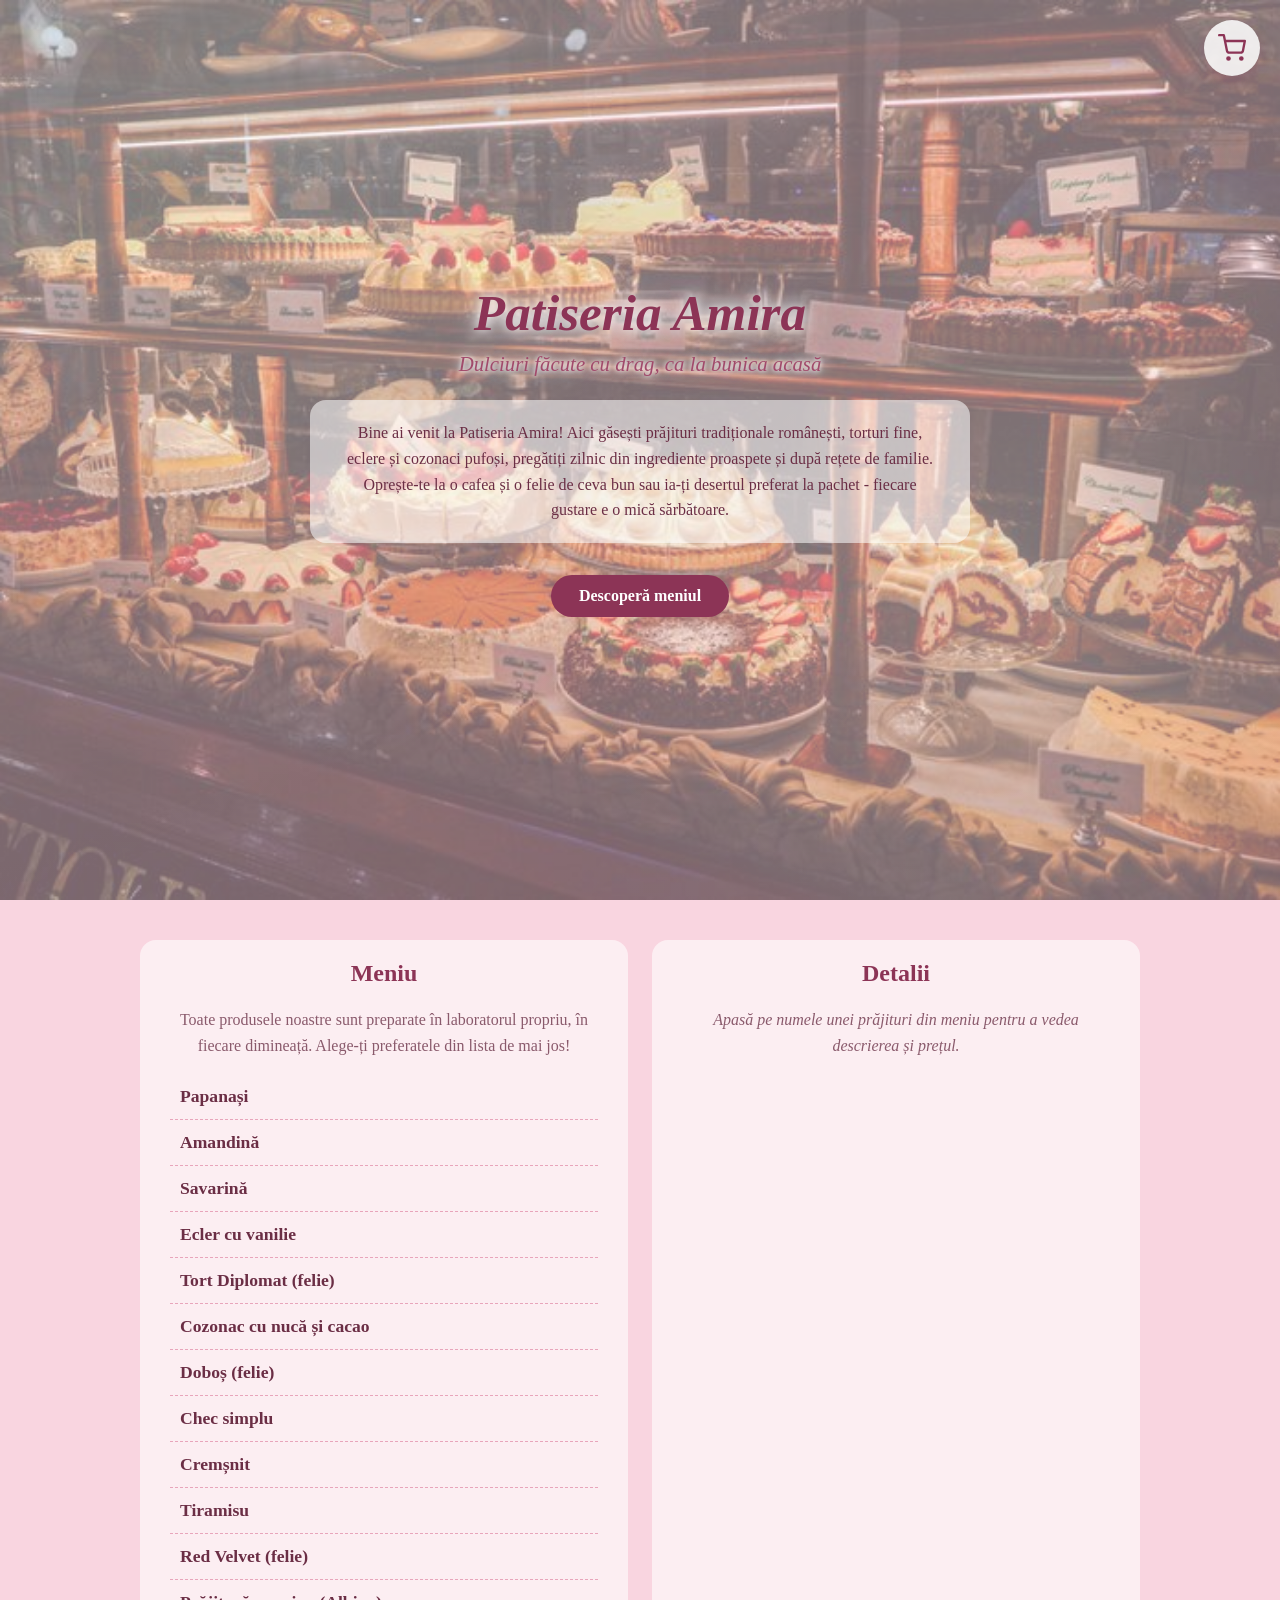
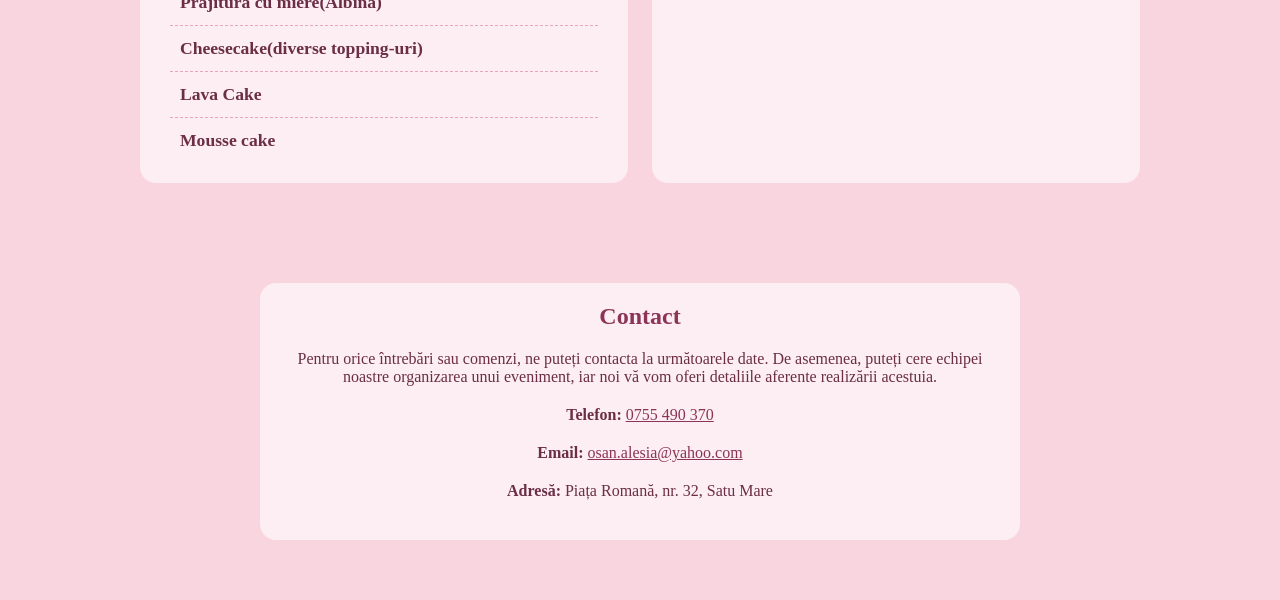
<file: index.html>
<!DOCTYPE html>
<html lang="ro">
    <head>
        <meta charset="UTF-8">
        <meta name="viewport" content="width=device-width, initial-scale=1.0">
        <title>Patiseria Amira</title>
        <link rel="stylesheet" href="index.css">
    </head>
    <body>
        <a class="cos-icon" href="#cos" aria-label="Coșul de cumpărături">
            <svg viewBox="0 0 24 24" width="28" height="28" fill="none" stroke="currentColor" stroke-width="2" stroke-linecap="round" stroke-linejoin="round">
                <circle cx="9" cy="21" r="1"></circle>
                <circle cx="20" cy="21" r="1"></circle>
                <path d="M1 1h4l2.68 13.39a2 2 0 0 0 2 1.61h9.72a2 2 0 0 0 2-1.61L23 6H6"></path>
            </svg>
            <span class="cos-numar" id="cos-numar" hidden>0</span>
        </a>

        <div id="pagina-principala">
            <section class="bun-venit" id="acasa">
                <h1><b><i>Patiseria Amira</i></b></h1>
                <p class="slogan">Dulciuri făcute cu drag, ca la bunica acasă</p>
                <p class="descriere">
                    Bine ai venit la Patiseria Amira! Aici găsești prăjituri tradiționale românești,
                    torturi fine, eclere și cozonaci pufoși, pregătiți zilnic din ingrediente proaspete
                    și după rețete de familie. Oprește-te la o cafea și o felie de ceva bun
                    sau ia-ți desertul preferat la pachet - fiecare gustare e o mică sărbătoare.
                </p>
                <a class="buton" href="#meniu">Descoperă meniul</a>
            </section>

            <div class="zona-meniu" id="meniu">
                <section class="meniu">
                    <h2>Meniu</h2>
                    <p class="intro">
                        Toate produsele noastre sunt preparate în laboratorul propriu, în fiecare dimineață.
                        Alege-ți preferatele din lista de mai jos!
                    </p>
                    <button class="produs" type="button"
                            data-descriere="Cu smântână și dulceață de afine"
                            data-pret="22"
                            data-imagine="imagini/papanasi.jpg"
                            data-credit="Jamila Cuisine (jamilacuisine.ro)"
                            data-sursa="https://jamilacuisine.ro/papanasi-pufosi-cu-branza-de-vaci-deliciul-copilariei-reteta-video/">Papanași</button>
                    <button class="produs" type="button"
                            data-descriere="Blat de ciocolată însiropat, cremă fondantă și glazură"
                            data-pret="12"
                            data-imagine="imagini/amandina.jpg"
                            data-credit="Jamila Cuisine (jamilacuisine.ro)"
                            data-sursa="https://jamilacuisine.ro/amandina-de-casa-gustoasa-si-bine-insiropata-reteta-video/">Amandină</button>
                    <button class="produs" type="button"
                            data-descriere="Blat însiropat cu frișcă proaspătă"
                            data-pret="11"
                            data-imagine="imagini/savarina.jpg"
                            data-credit="JamilaCuisine (YouTube)"
                            data-sursa="https://www.youtube.com/watch?v=m30L2KbPrLQ">Savarină</button>
                    <button class="produs" type="button"
                            data-descriere="Aluat opărit, cremă de vanilie și glazură de ciocolată"
                            data-pret="10"
                            data-imagine="imagini/ecler.jpg"
                            data-credit="Azh7, domeniu public · Wikimedia Commons"
                            data-sursa="https://commons.wikimedia.org/wiki/File:Ecler.jpg">Ecler cu vanilie</button>
                    <button class="produs" type="button"
                            data-descriere="Cremă de vanilie, frișcă și fructe"
                            data-pret="13"
                            data-imagine="imagini/tort_diplomat.jpg"
                            data-credit="Jamila Cuisine (jamilacuisine.ro)"
                            data-sursa="https://jamilacuisine.ro/tort-diplomat-cu-fructe-de-padure-fara-coacere-reteta-video/">Tort Diplomat (felie)</button>
                    <button class="produs" type="button"
                            data-descriere="Făcut în casă, după rețeta tradițională"
                            data-pret="20"
                            data-imagine="imagini/cozonac-nuca-si-cacao.jpg"
                            data-credit="Laura Adamache (lauraadamache.ro)"
                            data-sursa="https://www.lauraadamache.ro/2015/03/cozonac-de-post.html">Cozonac cu nucă și cacao</button>
                    <button class="produs" type="button"
                            data-descriere="Desert format din șase foi subțiri de pandișpan, umplute cu cinci straturi de cremă bogată de ciocolată cu unt și acoperite cu o crustă crocantă de zahăr caramelizat"
                            data-pret="12"
                            data-imagine="imagini/dobos.jpg"
                            data-credit="Savori Urbane (YouTube)"
                            data-sursa="https://www.youtube.com/watch?v=wuJGs66Ts5Y">Doboș (felie)</button>
                    <button class="produs" type="button"
                            data-descriere="Extrem de pufos la interior, dar cu o crustă ușor crocantă la exterior. Curat, natural și pufos, exact așa cum îl făcea bunica, dar cu o notă modernă, elegantă."
                            data-pret="18"
                            data-imagine="imagini/chec.jpg"
                            data-credit="Jamila Cuisine (jamilacuisine.ro)"
                            data-sursa="https://jamilacuisine.ro/chec-pufos-cu-cacao-reteta-video/">Chec simplu</button>
                    <button class="produs" type="button"
                            data-descriere="Două foi crocante de aluat foietaj și un strat gros de cremă fină de vanilie"
                            data-pret="9"
                            data-imagine="imagini/cremsnit.jpg"
                            data-credit="Delicatesa (delicatesa.ro)"
                            data-sursa="https://www.delicatesa.ro/retete/cremsnit-2612">Cremșnit</button>
                    <button class="produs" type="button"
                            data-descriere="Desert tradițional italian renumit în întreaga lume pentru textura sa cremoasă, fină și echilibrul perfect dintre dulceața discretă și aroma intensă de cafea"
                            data-pret="12"
                            data-imagine="imagini/tiramisu.jpg"
                            data-credit="Bunsen Burner Bakery (bunsenburnerbakery.com)"
                            data-sursa="https://www.bunsenburnerbakery.com/easy-traditional-tiramisu/">Tiramisu</button>
                    <button class="produs" type="button"
                            data-descriere="Blat pufos de culoare roșie, combinat cu cremă fină de brânză și ciocolată albă."
                            data-pret="13"
                            data-imagine="imagini/red-velvet-cake.jpg"
                            data-credit="Simply Trini Cooking (simplytrinicooking.com)"
                            data-sursa="https://www.simplytrinicooking.com/red-velvet-cake-a-slice-of-elegance/">Red Velvet (felie)</button>
                    <button class="produs" type="button"
                            data-descriere="Prajitură cu foi din miere caramelizate, lapte, lămâie și gem de prune"
                            data-pret="9"
                            data-imagine="imagini/prajitura-cu-miere.jpg"
                            data-credit="Gustos (gustos.ro)"
                            data-sursa="https://www.gustos.ro/retete-culinare/prajitura-albinita-cu-foi-cu-miere-si-crema-de-gris-reteta-clasica-simpla-si-delicioasa.html">Prăjitură cu miere(Albina)</button>
                    <button class="produs" type="button"
                            data-descriere="Desert delicios și popular, format dintr-o bază crocantă de biscuiți și un strat bogat, cremos, de cremă de brânză"
                            data-pret="14"
                            data-imagine="imagini/cheesecake.jpg"
                            data-credit="Lorena Masso, Serious Eats (seriouseats.com)"
                            data-sursa="https://www.seriouseats.com/">Cheesecake(diverse topping-uri)</button>
                    <button class="produs" type="button"
                            data-descriere="Desert rafinat, format dintr-o prăjitură cu exterior pufos și un miez fierbinte de ciocolată lichidă care curge la tăiere."
                            data-pret="15"
                            data-imagine="imagini/lava-cake.jpg"
                            data-credit="Jamila Cuisine (jamilacuisine.ro)"
                            data-sursa="https://jamilacuisine.ro/lava-cake-vulcan-de-ciocolata-reteta-video/">Lava Cake</button>
                    <button class="produs" type="button"
                            data-descriere="Conține o bază (din blat de pandișpan, biscuiți sfărâmați cu unt sau foaie crocantă) și unul sau mai multe straturi de mousse (pe bază de ciocolată, piure de fructe, vanilie sau cafea)"
                            data-pret="13"
                            data-imagine="imagini/mousse.jpg"
                            data-credit="Rich And Delish (richanddelish.com)"
                            data-sursa="https://richanddelish.com/chocolate-mousse-cake/">Mousse cake</button>
                </section>

                <section class="detalii">
                    <h2>Detalii</h2>
                    <p class="indemn" id="detalii-indemn">Apasă pe numele unei prăjituri din meniu pentru a vedea descrierea și prețul.</p>
                    <div id="detalii-continut" hidden>
                        <figure class="detalii-foto" id="detalii-foto" hidden>
                            <img id="detalii-imagine" alt="">
                            <figcaption>Foto: <a id="detalii-credit" href="#" target="_blank" rel="noopener"></a></figcaption>
                        </figure>
                        <h3 id="detalii-nume"></h3>
                        <p id="detalii-descriere"></p>
                        <p class="pret" id="detalii-pret"></p>
                        <button class="buton" id="adauga-in-cos" type="button">Adaugă în coș</button>
                    </div>
                </section>
            </div>

            <section class="contact" id="contact">
                <h2>Contact</h2>
                <p>Pentru orice întrebări sau comenzi, ne puteți contacta la următoarele date. De asemenea, puteți cere echipei noastre organizarea unui eveniment, iar noi vă vom oferi detaliile aferente realizării acestuia.</p>
                <p><b>Telefon:</b> <a href="tel:+40755490370">0755 490 370</a></p>
                <p><b>Email:</b> <a href="mailto:osan.alesia@yahoo.com" id="email-contact">osan.alesia@yahoo.com</a></p>
                <p><b>Adresă:</b> Piața Romană, nr. 32, Satu Mare</p>
            </section>
        </div>

        <section class="pagina-cos" id="cos" hidden>
            <h2>Coșul tău</h2>
            <p class="indemn" id="cos-gol">Coșul este gol. Alege ceva bun din meniu!</p>
            <ul class="cos-lista" id="cos-lista"></ul>
            <p class="cos-total" id="cos-total" hidden>Total: <span id="cos-suma">0</span> lei</p>
            <div class="cos-actiuni">
                <a class="buton" href="#meniu">← Înapoi la meniu</a>
                <button class="buton" id="plaseaza-comanda" type="button" hidden>Plasează comanda</button>
            </div>
            <div class="cos-trimitere" id="cos-trimitere" hidden>
                <p>Cum vrei să trimiți comanda?</p>
                <div class="cos-actiuni">
                    <a class="buton buton-secundar" id="trimite-gmail" href="#" target="_blank" rel="noopener">Trimite prin Gmail</a>
                    <a class="buton buton-secundar" id="trimite-aplicatie" href="#">Deschide aplicația de email</a>
                </div>
            </div>
        </section>

        <script src="index.js"></script>
    </body>
</html>
</file>
<file: index.css>
[hidden]
{
    display: none !important;
}
html
{
    scroll-behavior: smooth;
}
body
{
    margin: 0;
    min-height: 100vh;
    background-color: #f9d5e0;
    background-image:
        radial-gradient(circle at 20% 15%, rgba(255, 255, 255, 0.8), transparent 35%),
        radial-gradient(circle at 80% 70%, rgba(255, 255, 255, 0.6), transparent 40%),
        linear-gradient(160deg, #fde8ee 0%, #f9d5e0 50%, #f4c2d1 100%);
    background-attachment: fixed;
    font-family: Georgia, "Times New Roman", serif;
    color: #6b2e45;
}
.bun-venit
{
    min-height: 100vh;
    box-sizing: border-box;
    display: flex;
    flex-direction: column;
    justify-content: center;
    align-items: center;
    text-align: center;
    padding: 40px 20px;
    position: relative;
    isolation: isolate;
}
.bun-venit::before
{
    content: "";
    position: absolute;
    inset: 0;
    z-index: -1;
    background-image: url("imagini/cake-display.jpg");
    background-size: cover;
    background-position: center;
    opacity: 0.5;
}
.bun-venit h1
{
    margin: 0 0 10px 0;
    font-size: 3.2em;
    color: #8c3456;
    text-shadow: 0 0 12px #fff, 0 0 24px #fff;
}
.slogan
{
    margin: 0 0 24px 0;
    font-size: 1.3em;
    font-style: italic;
    color: #a14a6b;
    text-shadow: 0 0 4px #fff, 0 0 10px #fff, 0 0 18px #fff;
}
.bun-venit .descriere
{
    max-width: 600px;
    margin: 0 0 32px 0;
    padding: 20px 30px;
    line-height: 1.6;
    background: rgba(255, 255, 255, 0.55);
    border-radius: 16px;
}
.buton
{
    display: inline-block;
    padding: 12px 28px;
    border-radius: 30px;
    border: none;
    background: #8c3456;
    color: #fff;
    text-decoration: none;
    font-family: inherit;
    font-size: inherit;
    font-weight: bold;
    cursor: pointer;
}
.buton:hover
{
    background: #a14a6b;
}
.buton-secundar
{
    padding: 10px 26px;
    border: 2px solid #8c3456;
    background: #fff;
    color: #8c3456;
}
.buton-secundar:hover
{
    background: #fde8ee;
}
.zona-meniu
{
    display: flex;
    flex-wrap: wrap;
    gap: 24px;
    max-width: 1000px;
    margin: 40px auto;
    padding: 0 20px;
}
.meniu, .detalii
{
    flex: 1 1 300px;
    padding: 20px 30px;
    background: rgba(255, 255, 255, 0.6);
    border-radius: 16px;
}
.meniu h2, .detalii h2
{
    text-align: center;
    color: #8c3456;
    margin-top: 0;
}
.produs
{
    display: block;
    width: 100%;
    padding: 12px 10px;
    border: none;
    border-bottom: 1px dashed #e8a5bb;
    background: none;
    font: inherit;
    font-size: 1.1em;
    font-weight: bold;
    color: inherit;
    text-align: left;
    cursor: pointer;
}
.produs:last-child
{
    border-bottom: none;
}
.produs:hover
{
    background: rgba(232, 165, 187, 0.2);
}
.produs.activ
{
    background: rgba(232, 165, 187, 0.4);
    color: #8c3456;
}
.indemn
{
    text-align: center;
    font-style: italic;
    color: #8a5a6c;
}
.detalii-foto
{
    margin: 0 0 16px 0;
}
.detalii-foto img
{
    display: block;
    width: 100%;
    aspect-ratio: 4 / 3;
    object-fit: cover;
    border-radius: 12px;
    background: rgba(232, 165, 187, 0.3);
}
.detalii-foto figcaption
{
    margin-top: 6px;
    font-size: 0.75em;
    text-align: right;
    color: #8a5a6c;
}
.detalii-foto a
{
    color: inherit;
}
.detalii h3
{
    margin: 0 0 12px 0;
    font-size: 1.5em;
    color: #8c3456;
}
.detalii p
{
    line-height: 1.6;
}
.pret
{
    font-size: 1.3em;
    font-weight: bold;
    color: #8c3456;
}
.meniu .intro
{
    text-align: center;
    margin: 0 0 16px 0;
    line-height: 1.6;
    color: #8a5a6c;
}
.contact
{
    max-width: 700px;
    margin: 100px auto 60px auto;
    padding:20px 30px;
    background: rgba(255, 255, 255, 0.6);
    border-radius: 16px;
    text-align: center;
}
.contact h2
{
    color: #8c3456;
    margin-top: 0;
}
.contact p
{
    margin: 20px 0;
}
.contact a
{
    color: #8c3456;
}
.cos-icon
{
    position: fixed;
    top: 20px;
    right: 20px;
    z-index: 10;
    width: 56px;
    height: 56px;
    display: flex;
    justify-content: center;
    align-items: center;
    border-radius: 50%;
    background: rgba(255, 255, 255, 0.85);
    box-shadow: 0 4px 12px rgba(140, 52, 86, 0.25);
    color: #8c3456;
    text-decoration: none;
}
.cos-icon:hover
{
    background: #fff;
}
.cos-numar
{
    position: absolute;
    top: -4px;
    right: -4px;
    min-width: 22px;
    height: 22px;
    padding: 0 6px;
    box-sizing: border-box;
    border-radius: 11px;
    background: #8c3456;
    color: #fff;
    font-size: 0.8em;
    font-weight: bold;
    line-height: 22px;
    text-align: center;
}
.pagina-cos
{
    max-width: 700px;
    margin: 100px auto 60px auto;
    padding: 20px 30px;
    background: rgba(255, 255, 255, 0.6);
    border-radius: 16px;
}
.pagina-cos h2
{
    text-align: center;
    color: #8c3456;
    margin-top: 0;
}
.cos-lista
{
    list-style: none;
    margin: 0;
    padding: 0;
}
.cos-articol
{
    display: flex;
    align-items: center;
    gap: 16px;
    padding: 12px 0;
    border-bottom: 1px dashed #e8a5bb;
}
.cos-nume
{
    flex: 1;
    font-weight: bold;
}
.cos-cantitate
{
    display: flex;
    align-items: center;
    gap: 8px;
}
.cos-cantitate button
{
    width: 28px;
    height: 28px;
    border: 1px solid #e8a5bb;
    border-radius: 50%;
    background: #fff;
    color: #8c3456;
    font-family: inherit;
    font-size: 1em;
    font-weight: bold;
    line-height: 1;
    cursor: pointer;
}
.cos-cantitate button:hover
{
    background: #fde8ee;
}
.cos-subtotal
{
    min-width: 70px;
    text-align: right;
    font-weight: bold;
    color: #8c3456;
}
.cos-total
{
    margin: 0;
    padding-top: 16px;
    text-align: right;
    font-size: 1.3em;
    font-weight: bold;
    color: #8c3456;
}
.cos-actiuni
{
    display: flex;
    flex-wrap: wrap;
    justify-content: center;
    gap: 12px;
    margin: 24px 0 0 0;
}
.cos-trimitere
{
    margin: 20px 0 0 0;
    padding-top: 16px;
    border-top: 1px dashed #e8a5bb;
    text-align: center;
}
.cos-trimitere p
{
    margin: 0 0 12px 0;
    font-style: italic;
    color: #8a5a6c;
}
.cos-trimitere .cos-actiuni
{
    margin: 0;
}
</file>
